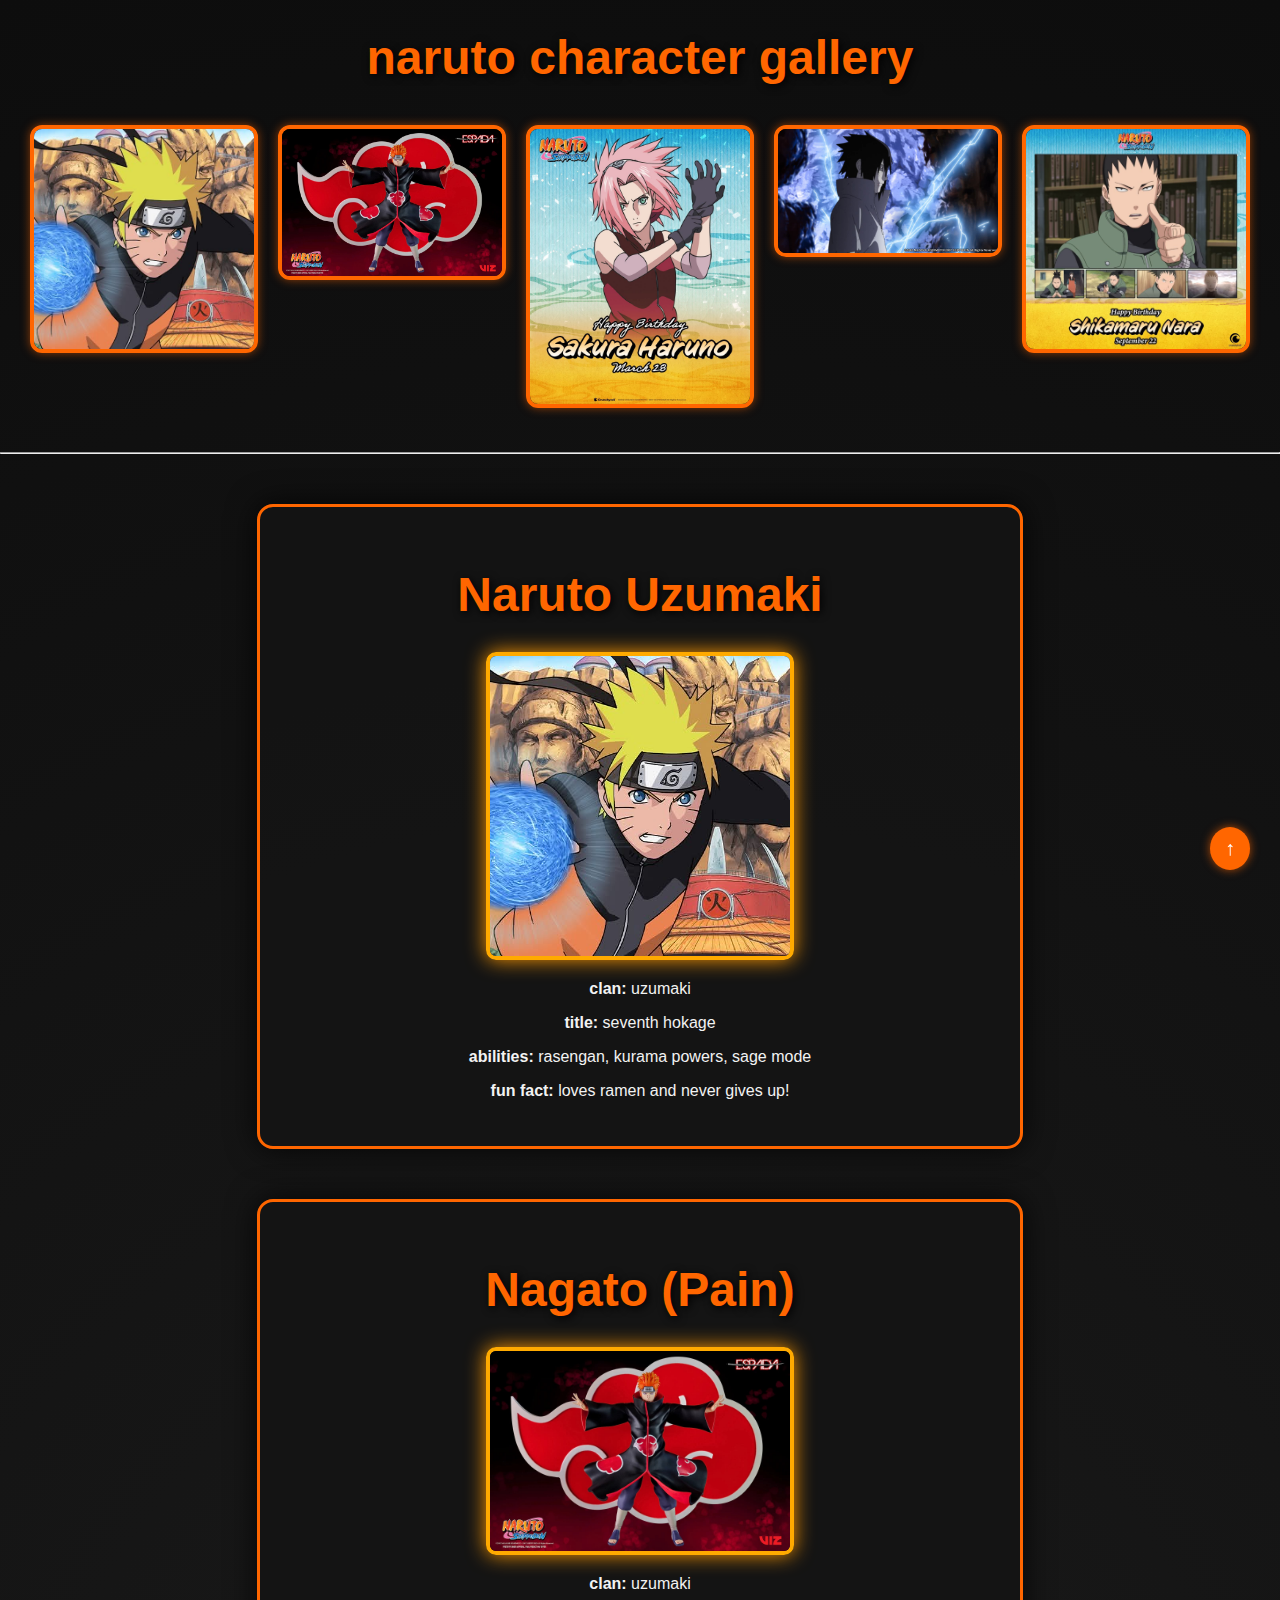
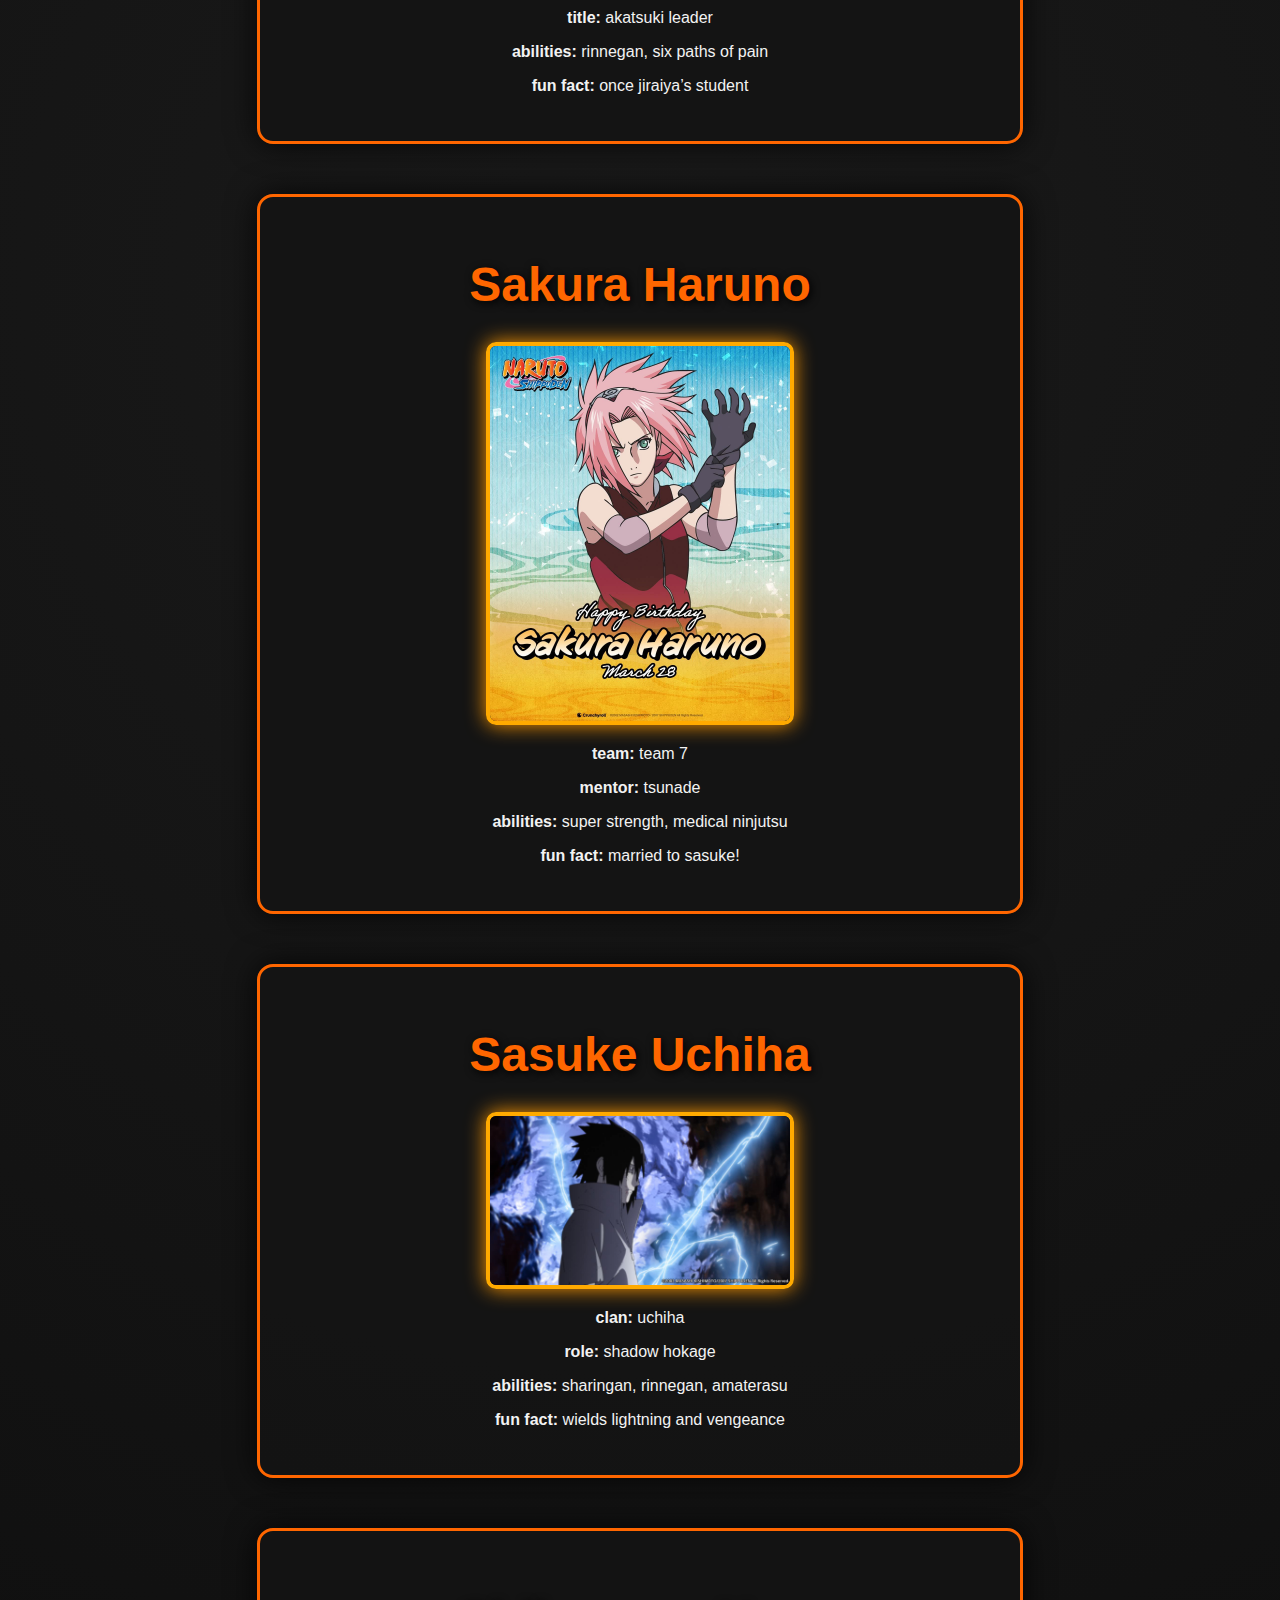
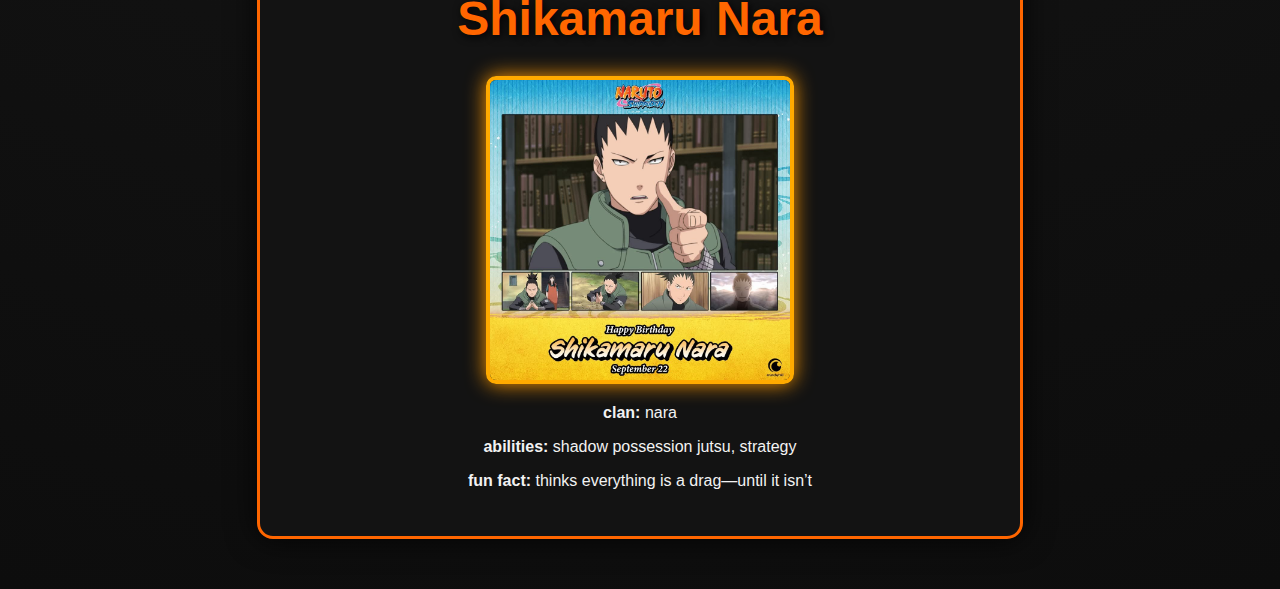
<file: Websites 1/index.html>
<!doctype html>
<html>
  <head>
    <meta charset="utf-8" />
    <title>naruto character profiles</title>
    <link rel="stylesheet" href="style.css" />
  </head>
  <body id="top">
    <h2>naruto character gallery</h2>

    <div class="gallery">
      <a href="#naruto"><img src="naruto/Naruto Uzumaki.jpg" alt="Naruto Uzumaki" /></a>
      <a href="#pain"><img src="naruto/pain.jpg" alt="Pain" /></a>
      <a href="#sakura"><img src="naruto/sakura.jpg" alt="Sakura" /></a>
      <a href="#sasuke"><img src="naruto/sasuke.jpg" alt="Sasuke" /></a>
      <a href="#shikamaru"><img src="naruto/shikamaru.jpg" alt="Shikamaru" /></a>
    </div>

    <hr />

    <section id="naruto" class="profile">
      <h2>Naruto Uzumaki</h2>
      <img src="naruto/Naruto Uzumaki.jpg" alt="Naruto Uzumaki" />
      <p><strong>clan:</strong> uzumaki</p>
      <p><strong>title:</strong> seventh hokage</p>
      <p><strong>abilities:</strong> rasengan, kurama powers, sage mode</p>
      <p><strong>fun fact:</strong> loves ramen and never gives up!</p>
    </section>

    <section id="pain" class="profile">
      <h2>Nagato (Pain)</h2>
      <img src="naruto/pain.jpg" alt="pain" />
      <p><strong>clan:</strong> uzumaki</p>
      <p><strong>title:</strong> akatsuki leader</p>
      <p><strong>abilities:</strong> rinnegan, six paths of pain</p>
      <p><strong>fun fact:</strong> once jiraiya’s student</p>
    </section>

    <section id="sakura" class="profile">
      <h2>Sakura Haruno</h2>
      <img src="naruto/sakura.jpg" alt="sakura" />
      <p><strong>team:</strong> team 7</p>
      <p><strong>mentor:</strong> tsunade</p>
      <p><strong>abilities:</strong> super strength, medical ninjutsu</p>
      <p><strong>fun fact:</strong> married to sasuke!</p>
    </section>

    <section id="sasuke" class="profile">
      <h2>Sasuke Uchiha</h2>
      <img src="naruto/sasuke.jpg" alt="sasuke" />
      <p><strong>clan:</strong> uchiha</p>
      <p><strong>role:</strong> shadow hokage</p>
      <p><strong>abilities:</strong> sharingan, rinnegan, amaterasu</p>
      <p><strong>fun fact:</strong> wields lightning and vengeance</p>
    </section>

    <section id="shikamaru" class="profile">
      <h2>Shikamaru Nara</h2>
      <img src="naruto/shikamaru.jpg" alt="shikamaru" />
      <p><strong>clan:</strong> nara</p>
      <p><strong>abilities:</strong> shadow possession jutsu, strategy</p>
      <p><strong>fun fact:</strong> thinks everything is a drag—until it isn’t</p>
    </section>

    <a href="#top" class="back-to-top">↑</a>
  </body>
</html>
</file>
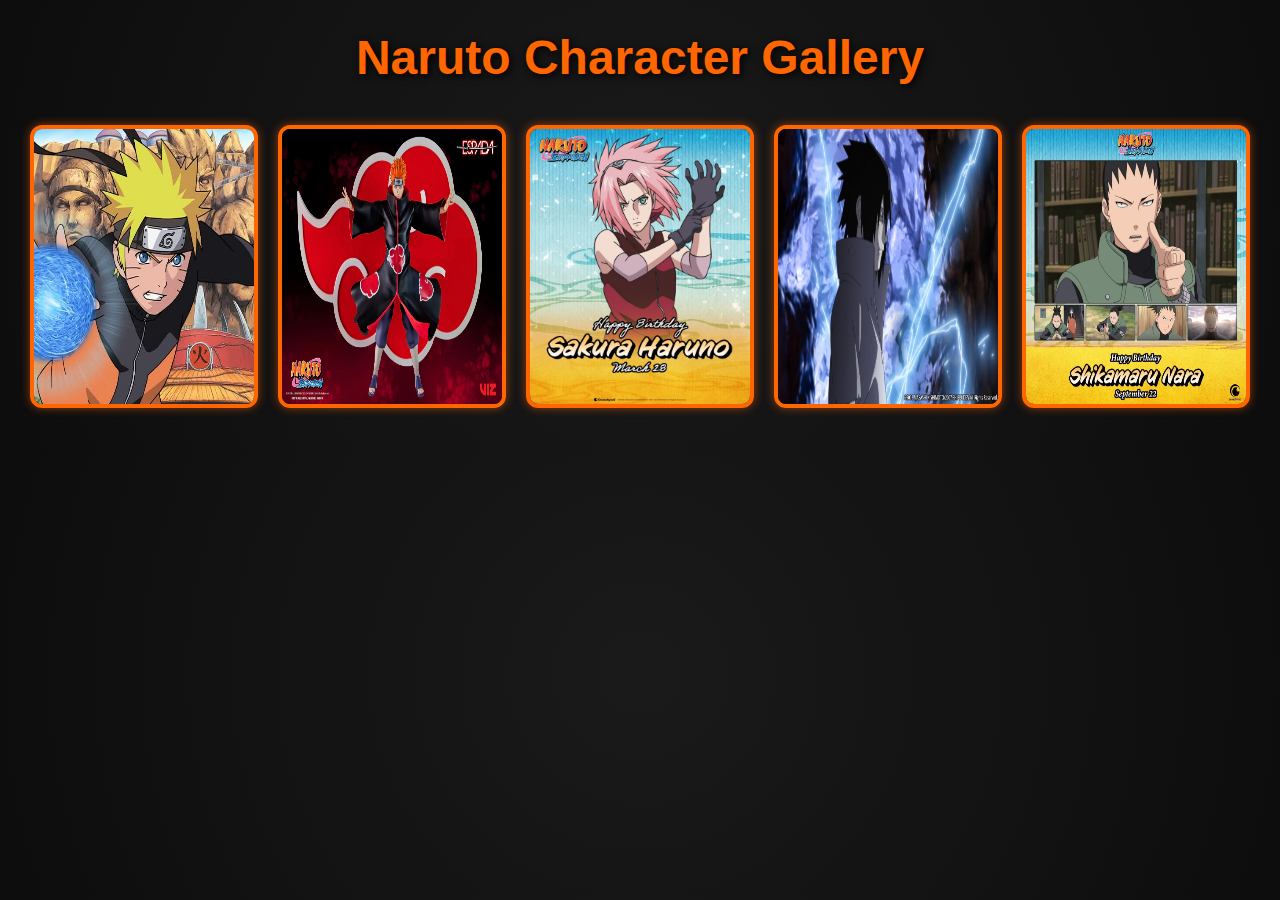
<file: Websites 1/Naruto.html>
<!DOCTYPE html>
<html>
  <head>
    <link rel="stylesheet" href="style.css" />
  </head>
  <body>
    <h2>Naruto Character Gallery</h2>
    <div class="gallery">
      <img src="naruto/Naruto Uzumaki.jpg" alt="Naruto Uzumaki" />
      <img src="naruto/pain.jpg" alt="Pain" />
      <img src="naruto/sakura.jpg" alt="Sakura" />
      <img src="naruto/sasuke.jpg" alt="Sasuke" />
      <img src="naruto/shikamaru.jpg" alt="Shikamaru" />
    </div>
  </body>
</html>
</file>
<file: Websites 1/style.css>
/* Global Styling */
body {
  margin: 0;
  padding: 0;
  font-family: 'Trebuchet MS', sans-serif;
  background: radial-gradient(circle, #1a1a1a, #0d0d0d);
  color: #f2f2f2;
  text-align: center;
  scroll-behavior: smooth;
}

h2 {
  font-size: 3em;
  color: #ff6600;
  margin: 30px 0;
  text-shadow: 2px 2px 8px #000;
  animation: glow 2s ease-in-out infinite alternate;
}

@keyframes glow {
  from { text-shadow: 0 0 5px #ff6600; }
  to { text-shadow: 0 0 20px #ff4500, 0 0 30px #ff6600; }
}

/* Gallery */
.gallery {
  display: flex;
  justify-content: center;
  flex-wrap: wrap;
  gap: 20px;
  margin: 40px auto;
}

.gallery img {
  width: 220px;
  height: auto;
  border-radius: 12px;
  border: 4px solid #ff6600;
  box-shadow: 0 0 10px #ff660088;
  transition: transform 0.3s ease, box-shadow 0.3s ease;
  cursor: pointer;
}

.gallery img:hover {
  transform: scale(1.1);
  box-shadow: 0 0 25px #ffaa00;
}

/* Profile Sections */
.profile {
  background: rgba(20, 20, 20, 0.95);
  margin: 50px auto;
  padding: 30px;
  max-width: 700px;
  border-radius: 16px;
  border: 3px solid #ff6600;
  box-shadow: 0 0 30px #000000cc;
  position: relative;
}

.profile img {
  width: 300px;
  border: 4px solid #ffaa00;
  border-radius: 10px;
  margin: 20px auto;
  display: block;
  box-shadow: 0 0 20px #ff9900;
}

/* Back to top button (optional) */
.back-to-top {
  position: fixed;
  bottom: 30px;
  right: 30px;
  background: #ff6600;
  color: white;
  padding: 10px 15px;
  border-radius: 50%;
  font-size: 20px;
  text-decoration: none;
  box-shadow: 0 0 10px #ff6600aa;
  transition: background 0.3s ease;
}

.back-to-top:hover {
  background: #ffaa00;
}
</file>
